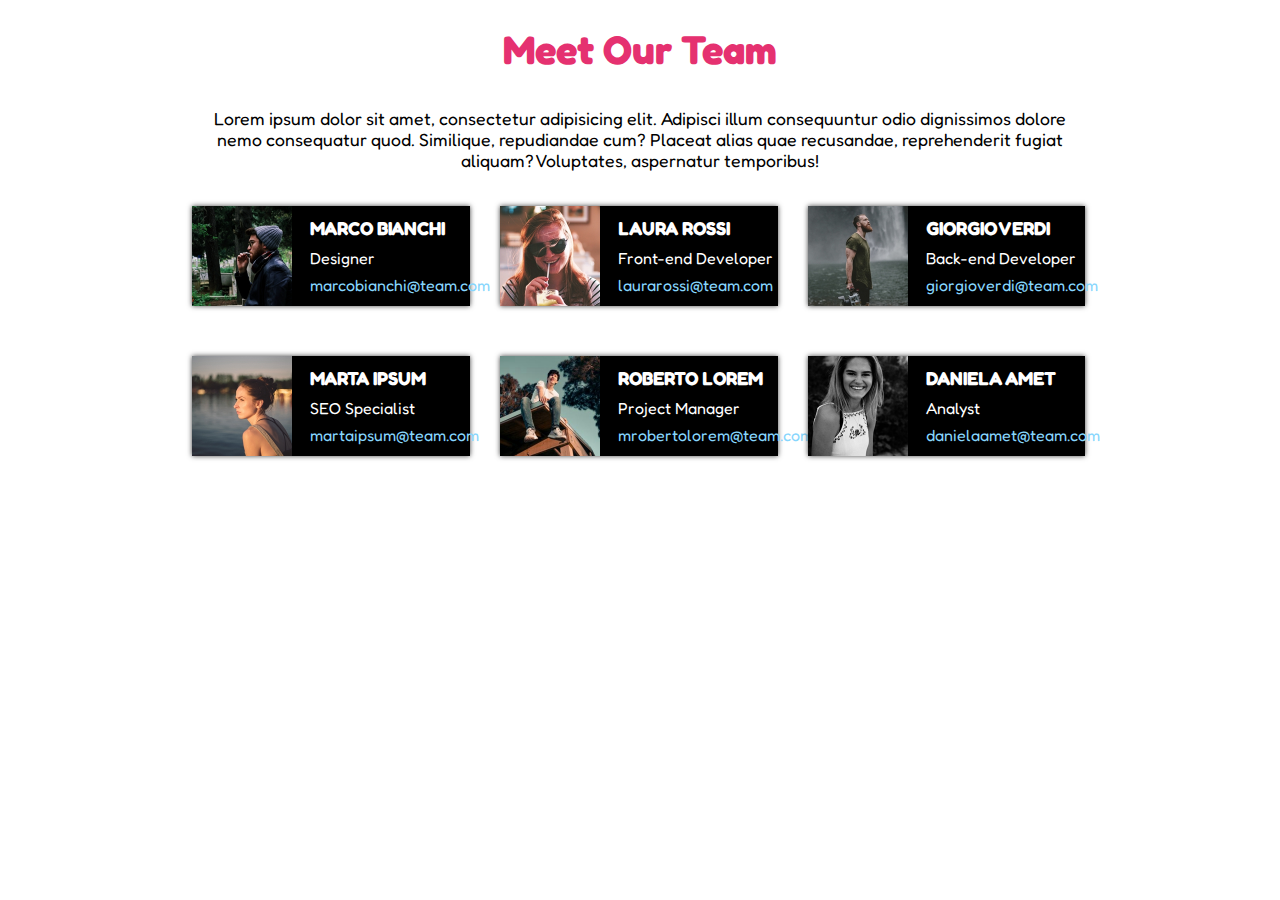
<file: index.html>
<!DOCTYPE html>
<html lang="en">
<head>
    <meta charset="UTF-8">
    <meta name="viewport" content="width=device-width, initial-scale=1.0">
    <title>FLOAT CARDS</title>
    <!-- Font Family "Fredoka" -->
    <link rel="preconnect" href="https://fonts.googleapis.com">
    <link rel="preconnect" href="https://fonts.gstatic.com" crossorigin>
    <link href="https://fonts.googleapis.com/css2?family=Fredoka:wght@300..700&display=swap" rel="stylesheet"> 
    <!-- Link css -->
    <link rel="stylesheet" href="css/style.css">
</head>

<body>
    <div class="conteiner">
        <!-- Titolo della pagina -->
        <header>
            <h1>Meet Our Team</h1>
        </header>  
         
        <!-- Corpo della Pagina -->
        <main>
            <p>Lorem ipsum dolor sit amet, consectetur adipisicing elit. Adipisci illum consequuntur odio dignissimos dolore nemo consequatur quod. Similique, repudiandae cum? Placeat alias quae recusandae, reprehenderit fugiat aliquam? Voluptates, aspernatur temporibus!</p>   
            <!-- Schede Team -->
            <div class="cards">
                <!-- Scheda 1 -->
                <div class="col col-sx"><img src="img/male1.png" alt="Marco Bianchi">
                    <div class="col-info">
                        <h3>MARCO BIANCHI</h3>
                        <span>Designer</span>
                        <span class="mail">marcobianchi@team.com</span>
                    </div>
                </div>
                <!-- Scheda 2 -->
                <div class="col col-cnt"><img src="img/female1.png" alt="Laura Rossi">
                    <div class="col-info">
                        <h3>LAURA ROSSI</h3>
                        <span>Front-end Developer</span>
                        <span class="mail">laurarossi@team.com</span>
                    </div>
                </div>
                <!-- Scheda 3 -->
                <div class="col col-dx"><img src="img/male2.png" alt="Giorgio Verdi">
                    <div class="col-info">
                        <h3>GIORGIO VERDI</h3>
                        <span>Back-end Developer</span>
                        <span class="mail">giorgioverdi@team.com</span>
                    </div>
                </div>
                <!-- Scheda 4 -->
                <div class="col col-sx"><img src="img/female2.png" alt="Marta Ipsum">
                    <div class="col-info">
                        <h3>MARTA IPSUM</h3>
                        <span>SEO Specialist</span>
                        <span class="mail">martaipsum@team.com</span>
                    </div>
                </div>
                <!-- Scheda 5 -->
                <div class="col col-cnt"><img src="img/male3.png" alt="Roberto Lorem">
                    <div class="col-info">
                        <h3>ROBERTO LOREM</h3>
                        <span>Project Manager</span>
                        <span class="mail">mrobertolorem@team.com</span>
                    </div>
                </div>
                <!-- Scheda 6 -->
                <div class="col col-dx"><img src="img/female3.png" alt="Daniela Amet">
                    <div class="col-info">
                        <h3>DANIELA AMET</h3>
                        <span>Analyst</span>
                        <span class="mail">danielaamet@team.com</span>
                    </div>
                </div>
            </div>
        </main>
    </div>
</body>
</html>
</file>
<file: css/style.css>
/* Regole Generali pagina */
*{
    margin: 0;
    padding: 0;
    box-sizing: border-box;
    font-family: Fredoka, sans serif;
}
.conteiner{
    width: 70%;
    margin: 0 auto;
}
/* Regole Header */
h1{
    text-align: center;
    color: #e53170;
    margin-top: 25px;
    margin-bottom: 35px;
    font-size: 250%;
}
/* Regole del corpo pagina */
main p{
    margin-bottom: 35px;
    text-align: center;
    font-size: 110%;
}
.cards::after{
    content: "";
    display: table;
    clear: both;
}
.col{
    background-color: black;
    width: calc(93%/3);
    height: 100px;
    float: left;
    color: #fff;
    margin-bottom: 50px;
    font-size: 100%;
    box-shadow: 0px 0px 5px 0px #424242;
}
.col img{
    height: 100%;
    float: left;
}
.col-info{
    padding: 2px 0 0 118px;
}
.col-info h3{
    line-height: 40px;
}
span.mail{
    color: #87d6fd;
    line-height: 35px;
    display: block;
}
/* Regole dei margini delle colonne */
.col-sx{
    margin-right: 20px;
}
.col-cnt{
    margin: 0 10px 0;
}
.col-dx{
    margin-left: 20px;
}
</file>
